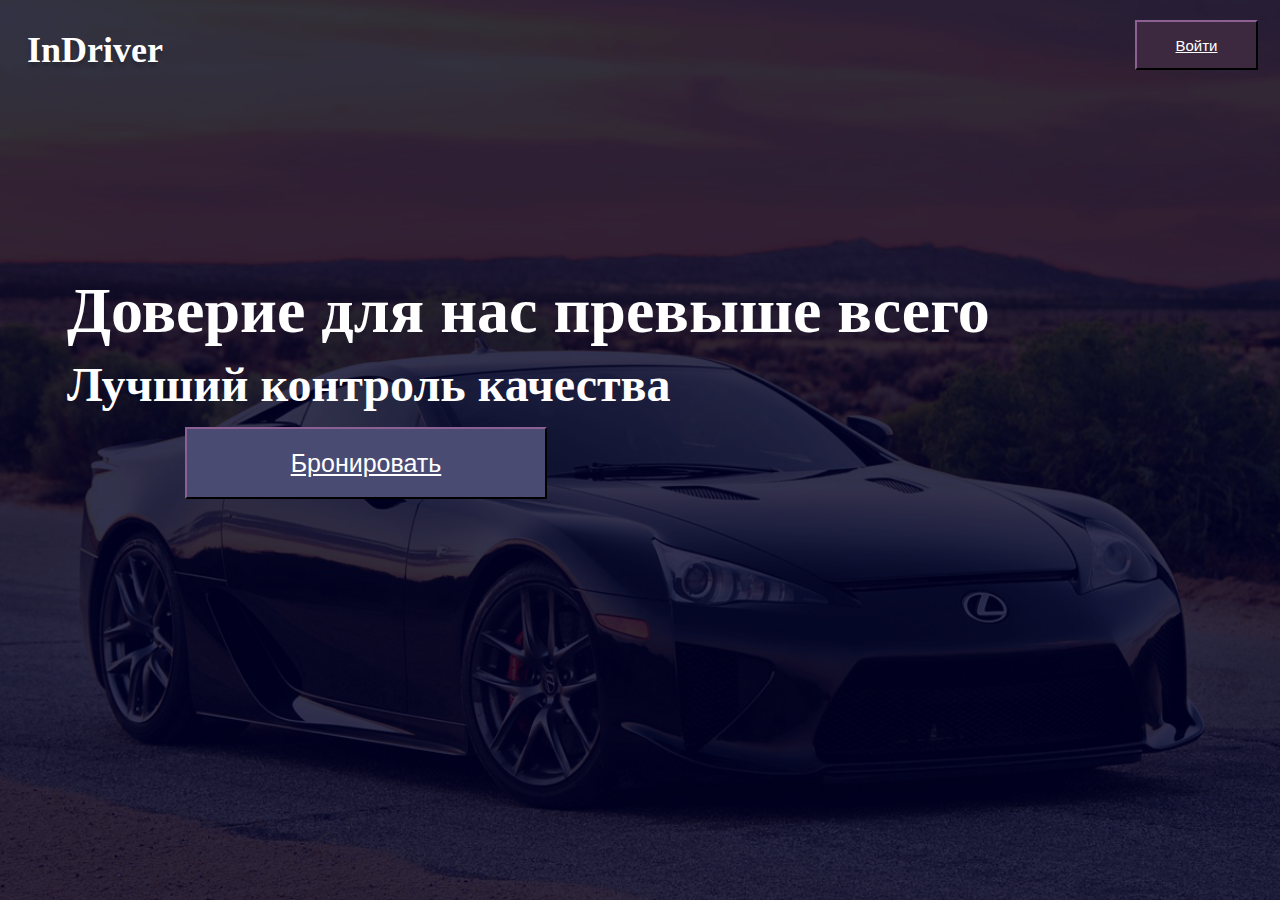
<file: сайт 3.0/index.html>
<!DOCTYPE html>
<html lang="ru">
<head>
    <meta charset="UTF-8">
    <meta http-equiv="X-UA-Compatible" content="IE=edge">
    <meta name="viewport" content="width=device-width, initial-scale=1.0">
    <title>InDriver</title>
    <link rel="stylesheet" href="./style.css">
</head>
<body>
    <div class="car">
    </div>
    <div>
        <h1 class="logo"><b>InDriver</b></h1>
    </div>
    <div>
        <h2 class="text1"><b>Доверие для нас превыше всего</b></h2>
        <h3 class="text2"><b>Лучший контроль качества</b></h3>
    </div>
    <div>
        <div>
        
        <button class="entrance"><a href="entrance.html">Войти</a></button>
        </div>
        <button class="registration"><a href="registration.html">Регистрация</a></button>
        <button class="booking"><a href="booking.html">Бронировать</a></button>
    </div>
    
</body>
</html>
</file>
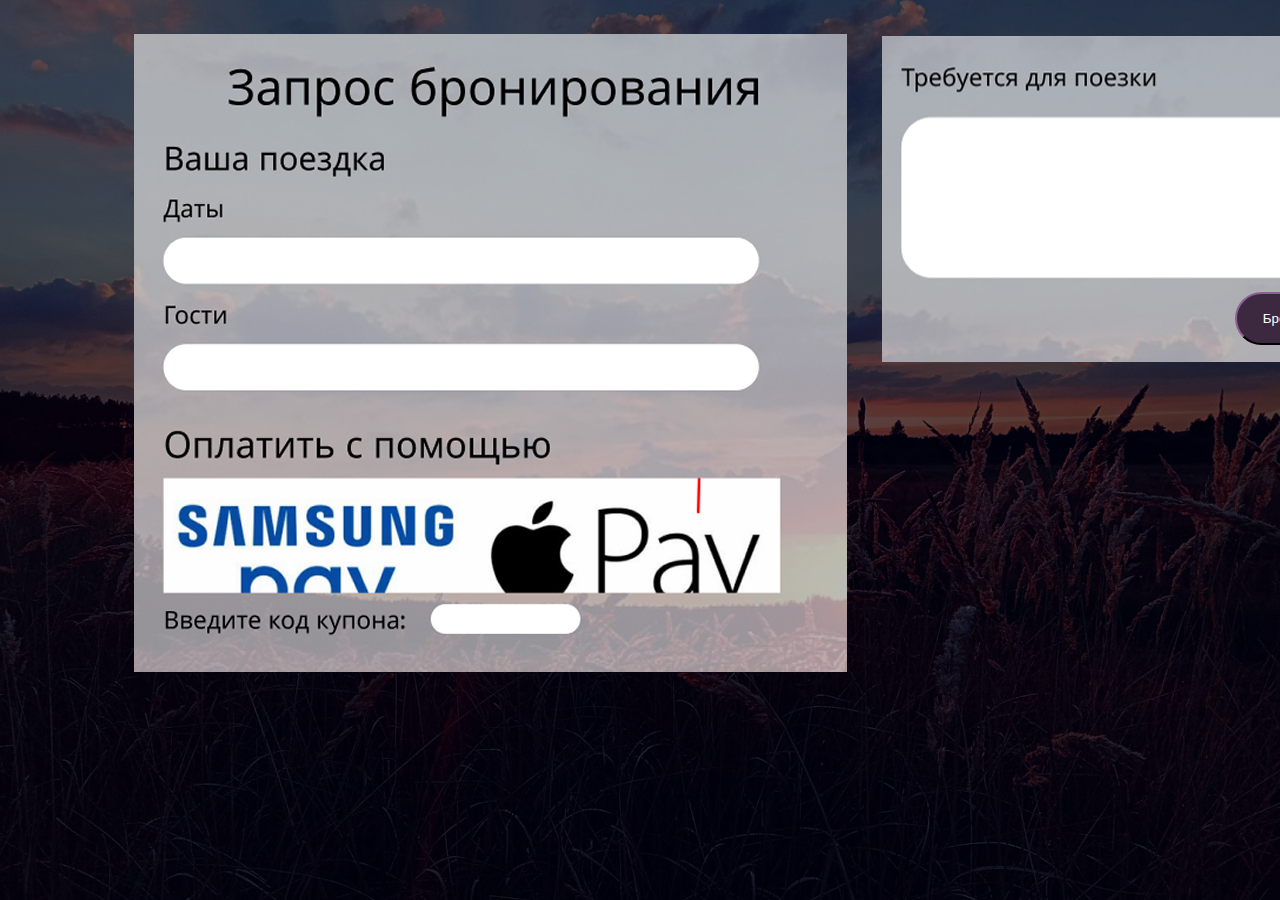
<file: сайт 3.0/booking.html>
<!DOCTYPE html>
<html lang="ru">
<head>
    <meta charset="UTF-8">
    <meta http-equiv="X-UA-Compatible" content="IE=edge">
    <meta name="viewport" content="width=device-width, initial-scale=1.0">
    <title>Бронирование</title>
    <link rel="stylesheet" href="./booking.css">
</head>
<body>
    <div class="car">
    </div>
    <div><img class="rectangle" src="./img/6.png" alt="">
    </div>
    <div> <img class="rectangle2" src="./img/7.png" alt="">
    </div>
    <div><button class="but">Бронировать</button></div>
        </div>
    </div>
</body>
</html>
</file>
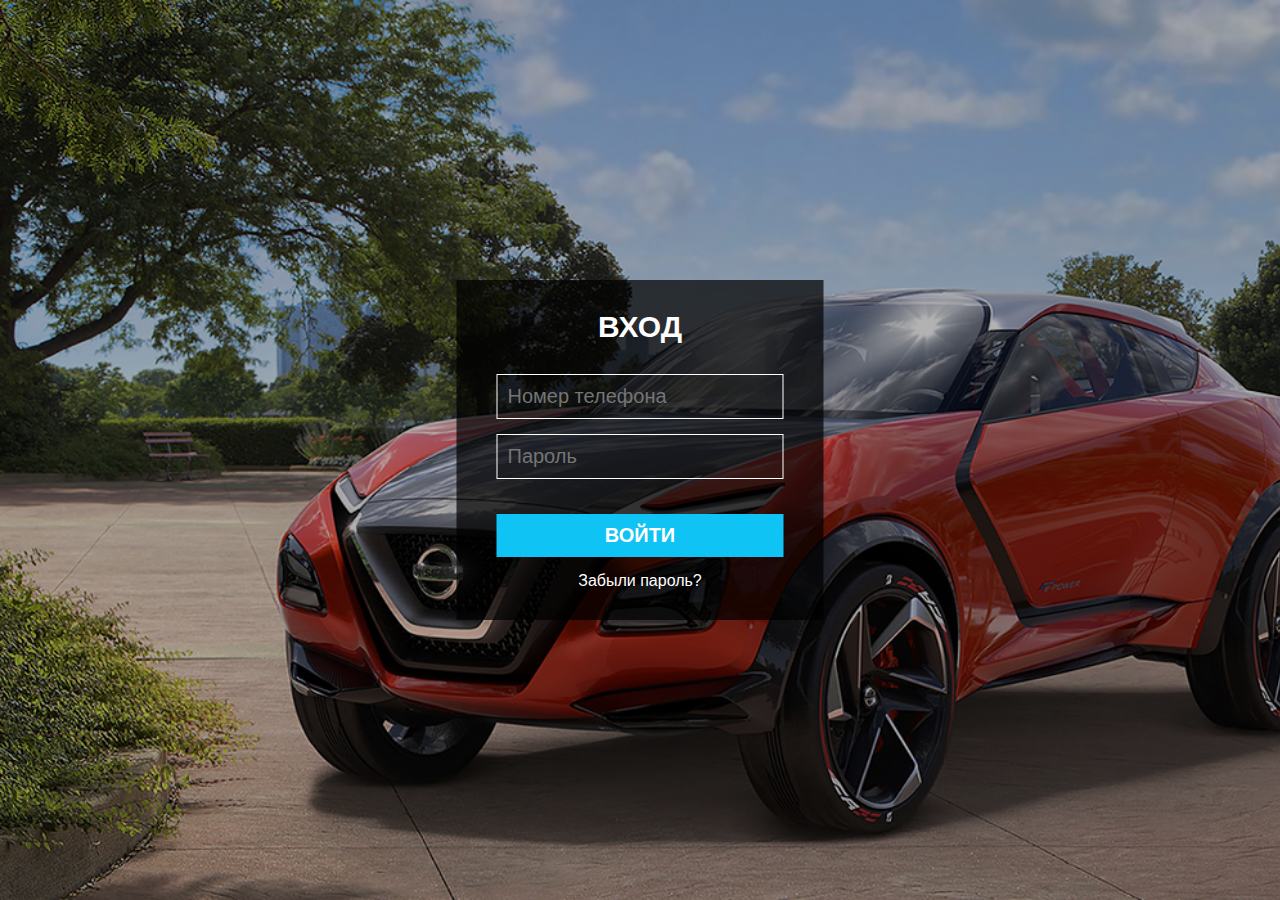
<file: сайт 3.0/entrance.html>
<!DOCTYPE html>
<html lang="ru">
<head>
	<meta charset="UTF-8">
	<title>Вход</title>
	<link rel="stylesheet" href="./entrance.css">
</head>
<body>
	
	<div class="form">
		<h1>Вход</h1>
		<div class="input-form">
			<input type="text" placeholder="Номер телефона">
		</div>
		<div class="input-form">
			<input type="password" placeholder="Пароль">
		</div>
		<div class="input-form">
			<input type="submit" value="Войти">
		</div>
		<a href="#" class="forget">Забыли пароль?</a>
	</div>

</body>
</html>
</file>
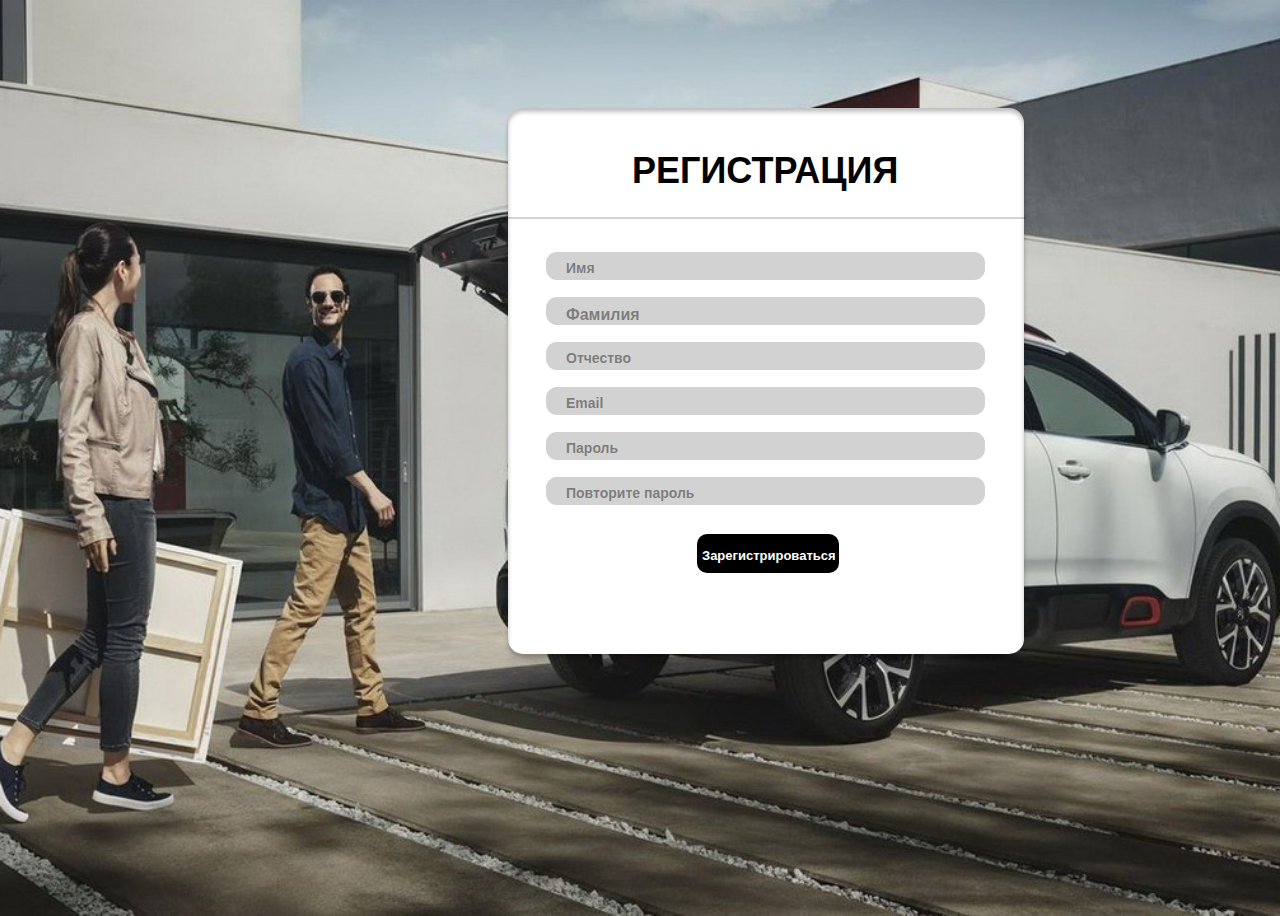
<file: сайт 3.0/registration.html>
<!DOCTYPE html>
<html>
    <head>
        <meta http-equiv="Content-type" content="text/html; charset=utf-8">
	<meta http-equiv="X-UA-Compatible" content="IE=Edge">
	<title>Регистрация</title>
	<link rel="stylesheet" href="./registration.css" type="text/css">
    <link rel="preconnect" href="https://fonts.googleapis.com">
    <link rel="preconnect" href="https://fonts.gstatic.com" crossorigin>
    <link href="https://fonts.googleapis.com/css2?family=Open+Sans:wght@500&family=Raleway:wght@500;700&display=swap" rel="stylesheet">
    </head>
<body>
    <div>
    <div class="blockk">
        <div class="lim"></div>
        <p class="re1">РЕГИСТРАЦИЯ</p>
        <div class="form1">
            <p class="im">Имя</p>
        </div>
        <div class="form2">
            <p class="fam">Фамилия</p>
        </div>
        <div class="form3">
            <p class="otch">Отчество</p>
        </div>
        <div class="form4">
            <p class="em">Email</p>
        </div>
        <div class="form5">
            <p class="par">Пароль</p>
        </div>
        <div class="form6">
            <p class="povp">Повторите пароль</p>
        </div>
        <div class="knop">
            <p class="regg">Зарегистрироваться</p>
        </div>
    </div>
    </div>
</body>
</html>
</file>
<file: сайт 3.0/style.css>
*{
margin: 0;
padding: 0;
}
.car{
background: url(./img/1.png);
height: 100vh;
background-repeat: no-repeat;
background-size: cover;
background-position: center;
}
.logo{
position: absolute;
width: 265px;
height: 42px;
left: 27px;
top: 28px;

font-family: 'Lexend';
font-style: normal;
font-weight: 400;
font-size: 36px;
line-height: 45px;
color: #FFFFFF;
text-shadow: 0px 4px 4px rgba(0, 0, 0, 0.25);
}
.text1{
position: absolute;
width: 1142px;
height: 84px;
left: 67px;
top: 271px;
font-family: 'Lexend';
font-style: normal;
font-weight: 400;
font-size: 64px;
line-height: 80px;
color: #FFFFFF;
}
.text2{
position: absolute;
width: 703px;
height: 72px;
left: 67px;
top: 355px;
font-family: 'Lexend';
font-style: normal;
font-weight: 400;
font-size: 48px;
line-height: 60px;
color: #FFFFFF;
}
.entrance{
position: absolute;
width: 123px;
height: 50px;
left: 1135px;
top: 20px;
color: #FFFFFF;
background: #3C293F;
border-color: #3C293F;
font-size: 15px;
}
.entrance:hover{
position: absolute;
width: 123px;
height: 50px;
left: 1135px;
top: 20px;
color: #FFFFFF;
background: #0fc3f5;
border-color: #3C293F;
font-size: 15px;
}
.registration{
position: absolute;
width: 167px;
height: 50px;
left: 1285px;
top: 20px;
background: #3C293F;
color: #FFFFFF;
border-color: #3C293F;
font-size: 15px;
}
.registration:hover{
position: absolute;
width: 167px;
height: 50px;
left: 1285px;
top: 20px;
background: #0fc3f5;
color: #FFFFFF;
border-color: #3C293F;
font-size: 15px;
}
a {
    color: #FFFFFF;
}
.booking{
position: absolute;
width: 362px;
height: 72px;
left: 185px;
top: 427px;
background: #4A4B73;
color: #FFFFFF;
border-color: #3C293F;
font-size: 25px;
}
.booking:hover{
position: absolute;
width: 362px;
height: 72px;
left: 185px;
top: 427px;
background: #0fc3f5;
color: #FFFFFF;
border-color: #3C293F;
font-size: 25px;
}
</file>
<file: сайт 3.0/booking.css>
*{
margin: 0;
padding: 0;
}
.car{
background: url(./img/4.png);
height: 100vh;
background-repeat: no-repeat;
background-size: cover;
background-position: center;
}
.rectangle{
    position: absolute;
    width: 713px;
    height: 638px;
    left: 134px;
    top: 34px;

background: rgba(255, 255, 255, 0.58);
}
.rectangle2{
    position: absolute;
width: 528px;
height: 326px;
left: 882px;
top: 36px;

background: rgba(255, 255, 255, 0.58);
}
.but{
    position: absolute;
width: 136px;
height: 53px;
left: 1235px;
top: 292px;
color: #FFFFFF;
border-color: #3C293F;
background: #3C293F;
border-radius: 30px;
}
.but:hover{
    position: absolute;
    width: 136px;
    height: 53px;
    left: 1235px;
    top: 292px;
    color: #FFFFFF;
border-color: #3C293F;
    background:#0fc3f5 ;
    border-radius: 30px;
}
</file>
<file: сайт 3.0/entrance.css>
body {
background: linear-gradient(rgba(0,0,0,.3),rgba(0,0,0,.3)), url(./img/2.jpg);
-webkit-background-size: cover;
background-size: cover;
background-attachment: fixed;
font-family: sans-serif;
}

.form {
position: absolute;
top: 50%;
left: 50%;
transform: translate(-50%,-50%);
background: rgba(0,0,0,.7);
}

.form h1 {
margin: 30px 100px;
padding: 0;
text-align: center;
color: #fff;
font-size: 30px;
text-transform: uppercase;
}

.input-form {
margin: 15px 40px;
text-align: center;
}

.input-form input {
padding: 10px;
width: 100%;
color: #fff;
font-size: 20px;
background: none;
outline: none;
border: 1px solid #fff;
box-sizing: border-box;
}

.input-form input[type="text"]:focus, .input-form input[type="password"]:focus {
border: 1px solid #0fc3f5;
}

.input-form input[type="submit"] {
margin-top: 20px;
color: #fff;
font-weight: bold;
text-transform: uppercase;
border: none;
background: #0fc3f5;
transition: .3s;
}

.input-form input[type="submit"]:hover {
background: #4442db;
}

.form a {
display: block;
padding: 0 0 30px;
text-align: center;
color: #fff;
text-decoration: none;
transition: .3s;
}

.form a:hover {
color: #0fc3f5;
}
</file>
<file: сайт 3.0/registration.css>
body {
background: url(./img/3.jpg);
height: 100vh;
background-repeat: no-repeat;
background-size: cover;
background-position: center;
}
.blockk {
position: relative;
width: 516px;
height: 546px;
top: 100px;
left: 500px;
background: #FFFFFF;
box-shadow: 0px 4px 4px rgba(0, 0, 0, 0.25), inset 0px 4px 4px rgba(0, 0, 0, 0.25);
border-radius: 15px;
}
.form1 {
position: absolute;
width: 439px;
height: 28px;
left: 38px;
top: 144px;
background: rgba(196, 196, 196, 0.76);
border-radius: 11px;
}
.form2 {
position: absolute;
width: 439px;
height: 28px;
left: 38px;
top: 189px;
background: rgba(196, 196, 196, 0.76);
border-radius: 11px;
}
.form3 {
position: absolute;
width: 439px;
height: 28px;
left: 38px;
top: 234px;
background: rgba(196, 196, 196, 0.76);
border-radius: 11px;
}
.form4 {
position: absolute;
width: 439px;
height: 28px;
left: 38px;
top: 279px;
background: rgba(196, 196, 196, 0.76);
border-radius: 11px;
}
.form5 {
position: absolute;
width: 439px;
height: 28px;
left: 38px;
top: 324px;
background: rgba(196, 196, 196, 0.76);
border-radius: 11px;
}
.form6 {
position: absolute;
width: 439px;
height: 28px;
left: 38px;
top: 369px;
background: rgba(196, 196, 196, 0.76);
border-radius: 11px;
}
.re1 {
position: absolute;
width: 278px;
height: 60px;
left: calc(50% - 278px/2 + 5px);
top: 6px;

font-family: sans-serif;
font-style: normal;
font-weight: 700;
font-size: 36px;
line-height: 42px;

color: #000000;
}
.lim {
position: absolute;
width: 516px;
height: 0px;
left: 0px;
top: 109px;

border: 1px solid rgba(0, 0, 0, 0.17);
}
.im {
position: absolute;
width: 85px;
height: 20px;
left: 20px;
top: -7px;
font-family: sans-serif;
font-style: normal;
font-weight: 700;
font-size: 14px;
line-height: 19px;
color: rgba(0, 0, 0, 0.42);
}
.fam {
position: absolute;
width: 85px;
height: 20px;
left: 20px;
top: -7px;
font-family: sans-serif;
font-style: normal;
font-weight: 700;
color: rgba(0, 0, 0, 0.42);
}
.otch {
position: absolute;
width: 85px;
height: 20px;
left: 20px;
top: -7px;
font-family: sans-serif;
font-style: normal;
font-weight: 700;
font-size: 14px;
line-height: 19px;
color: rgba(0, 0, 0, 0.42);
}
.em {
position: absolute;
width: 85px;
height: 20px;
left: 20px;
top: -7px;
font-family: sans-serif;
font-style: normal;
font-weight: 700;
font-size: 14px;
line-height: 19px;

color: rgba(0, 0, 0, 0.42);
}
.par {
position: absolute;
width: 85px;
height: 20px;
left: 20px;
top: -7px;
font-family: sans-serif;
font-style: normal;
font-weight: 700;
font-size: 14px;
line-height: 19px;
color: rgba(0, 0, 0, 0.42);
}
.povp {
position: absolute;
width: 150px;
height: 19px;
left: 20px;
top: -7px;
font-family: sans-serif;
font-style: normal;
font-weight: 700;
font-size: 14px;
line-height: 19px;
color: rgba(0, 0, 0, 0.42);
}
.regg {
position: absolute;
width: 128px;
height: 13px;
left: 5px;
top: 0px;
font-family: sans-serif;
font-style: normal;
font-weight: 700;
font-size: 13px;
line-height: 18px;
color: #FFFFFF;
}
.knop {
position: absolute;
width: 142px;
height: 39px;
left: 189px;
top: 426px;
background: #000000;
border-radius: 10px;
}
.knop:hover {
position: absolute;
width: 142px;
height: 39px;
left: 189px;
top: 426px;
background: #0fc3f5;
border-radius: 10px;
}
</file>
